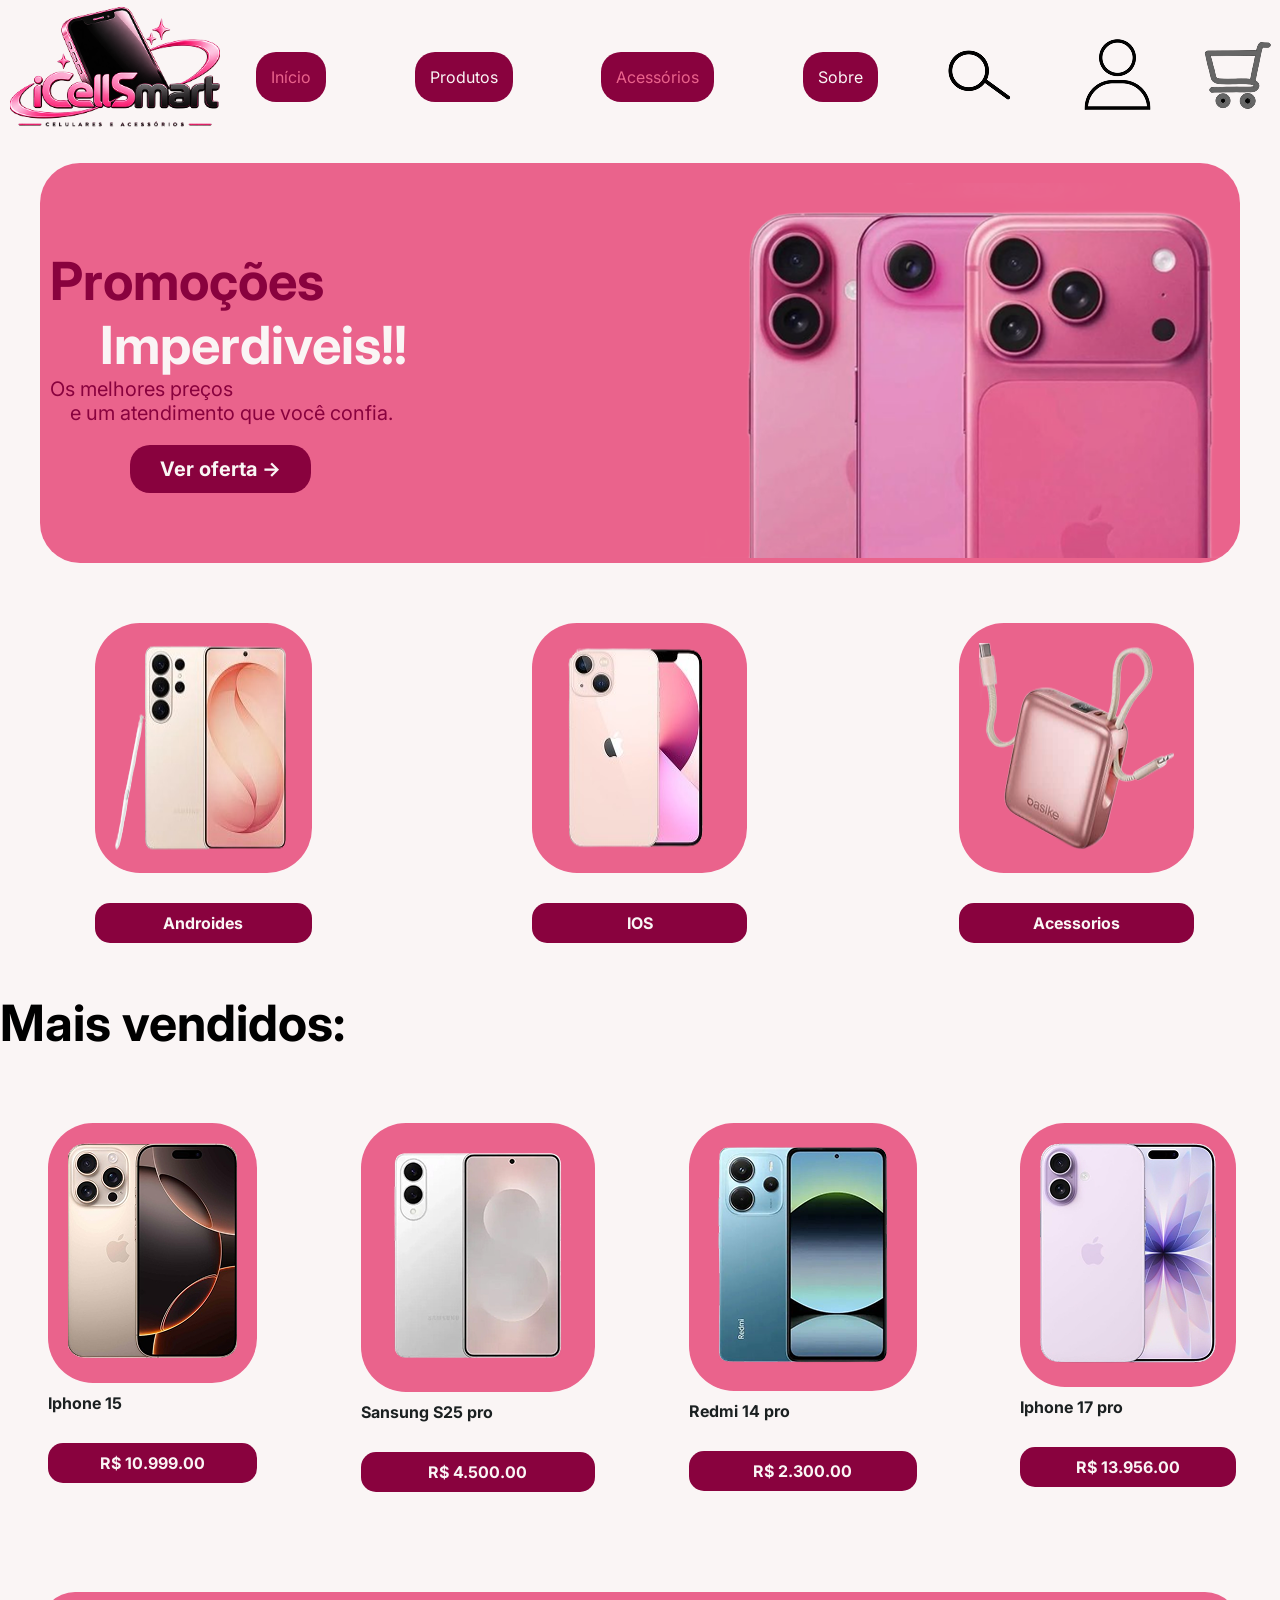
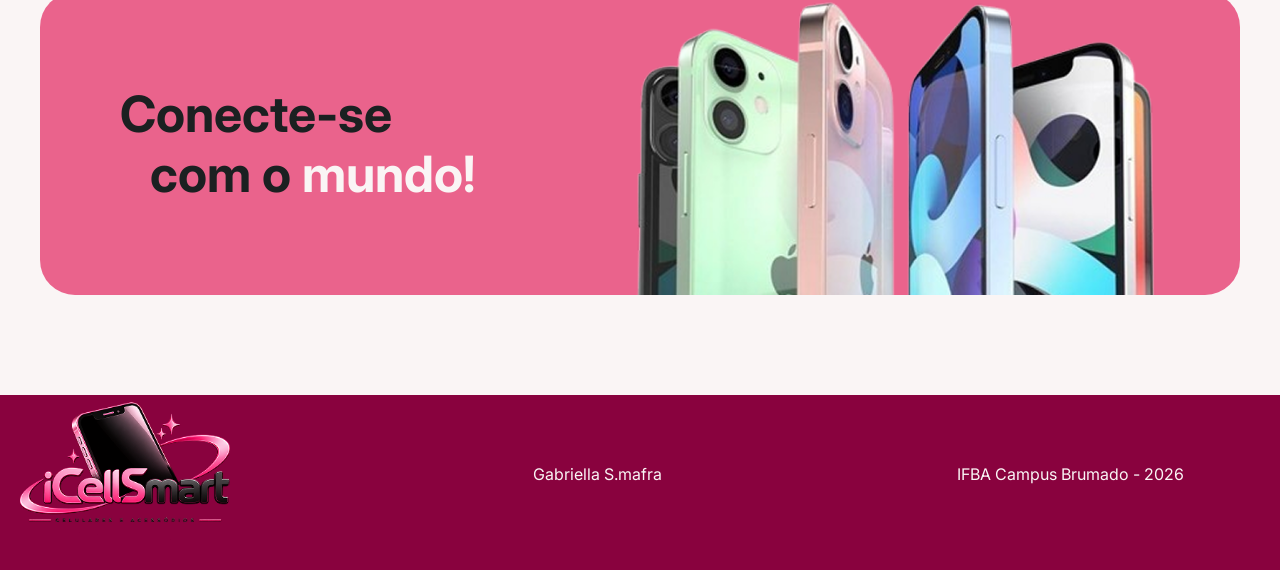
<file: index.html>
<!DOCTYPE html>
<html lang="pt-br">
<head>
    <meta charset="UTF-8">
    <title>iCellSmart</title>
    <link rel="stylesheet" href="estilo.css">
    <link rel="preconnect" href="https://fonts.googleapis.com">
<link rel="preconnect" href="https://fonts.gstatic.com" crossorigin>
<link href="https://fonts.googleapis.com/css2?family=Inter:ital,opsz,wght@0,14..32,100..900;1,14..32,100..900&display=swap" rel="stylesheet">
</head>
<body>
    <header id="menu">
        <div class="container grid-menu" >
            <a href="index.html"><img src="imagens/logo.png" alt="Logo iCellSmart" class="logo"></a>
        <nav>
            <ul class="botoes-menu">
                <li><a href="#inicio" class="botao-rosa">Início</a></li>
                <li><a href="produtos.html" class="botao-branco" >Produtos </a></li>
                <li><a href="#acessorios" class="botao-rosa" >Acessórios</a></li>
                <li><a href="sobre.html" class="botao-branco">Sobre </a></li>
            </ul>
            </nav>
            <nav class="icones">
                <a href="#barradepesquisa"><img src="imagens/lupa.png" alt="lupa de pesquisa"></a> 
                <a href="#perfi"><img src="imagens/perfil.png" alt="acesso ao perfil"></a>
                <a href="#compras"><img src="imagens/compras.png" alt="acesso as compras"></a>
            </nav>
                
               
        </div>
    </header>
    <main id="conteudo">
        <section id="propaganda">
            <div class="container banner">
           <div><a href="#" class="texto-propaganda"><h1>Promoções
            <br>
            <span class="texto-branco">Imperdiveis!!</span> </h1>
                <p>Os melhores preços</p>
                <p class="texto-propaganda2">e um atendimento que você confia.</p></a>

                 <a href="#" class="botao-oferta"> Ver oferta -></a>
                </div>
                <img src="imagens/iphones rosas.png" alt="conjunto de três iphones rosas"> 
            </div>
        </section>

        <section id="categorias">
            <div class="container">
                <div id="androides"  >
                  
                    <a href="#androides"> 
                        <div class="card-categoria"><img src="imagens/Sansung 1.png" alt="cellular da Sansung"></div> 
                   <p class="botoes">Androides</p></a>
            </div>
                <div id="IOS" >
                    <a href="#IOS">
                        <div class="card-categoria"><img src="imagens/Iphone 1.png" alt="cellular da apple"></div>
                    <p class="botoes">IOS</p> </a>
            </div>
                <div id="acessoriios" >
                    <a href="#acessorios">
                        <div class="card-categoria"><img src="imagens/acessorios.png" alt="Carregador"></div>
                    <p class="botoes"> Acessorios</p></a>
                </div>
            </div>
           
        </section>

        <section id="maisvendidos">
            <div class="container">
                <h3 class="texto-vendidos">Mais vendidos:</h3>
                <div class="produtos">
                    <article>
                      <div class="fundo-celulares">
                        <a href="#"><img src="imagens/iphone 15.png" alt="iphone 15"></a></div>
                        <a href="#"><h4>Iphone 15</h4></a>
                        <a href="#" class="botoes">R$ 10.999.00</a>
                    </article>
                     <article>
                      <div class="fundo-celulares">
                        <a href=""><img src="imagens/sansung S25.png" alt="Sansung S25"></a></div>
                       <a href="#"> <h4>Sansung S25 pro</h4></a>
                        <a href="#" class="botoes">R$ 4.500.00</a>
                    </article>
                     <article>
                        <div class="fundo-celulares">
                        <a href="#"><img src="imagens/Redmi 14 pro.png" alt="Redmi 14 pro"></a></div>
                        <a href="#"><h4>Redmi 14 pro</h4></a>
                        <a href="#" class="botoes">R$ 2.300.00</a>
                    </article>
                     <article>
                        <div class="fundo-celulares">
                        <a href=""><img src="imagens/Iphone17pro.png" alt="iphone 17 pro"></a></div>
                        <a href="#"><h4>Iphone 17 pro</h4></a>
                        <a href="#" class="botoes">R$ 13.956.00</a>
                    </article>
                </div>
            </div>

        </section>    
        <section id="mensagem">
            <div class="container-mensagem">
                <h1 class="mensagem"><strong>Conecte-se <br><div class="com-mundo"> com o <span class="textobranco">mundo!</span></div></strong></h1>
                <img src="imagens/iphones.png" alt="varios iphones">
            </div>
        </section>
    </main>
    <footer id="rodape">
        <div class="container rodape">
            <a href="index.html"><h1><img src="imagens/logo.png" alt="Logo iCellSmart" class="logo"></h1></a>
            
           <div class="link1"> 
            <a href="index.html">Gabriella S.mafra</a></div>

            <div class="link2"><a href="index.html" >IFBA Campus Brumado - 2026</a></div>
        </div>
    </footer>

</body>
</html>
</file>
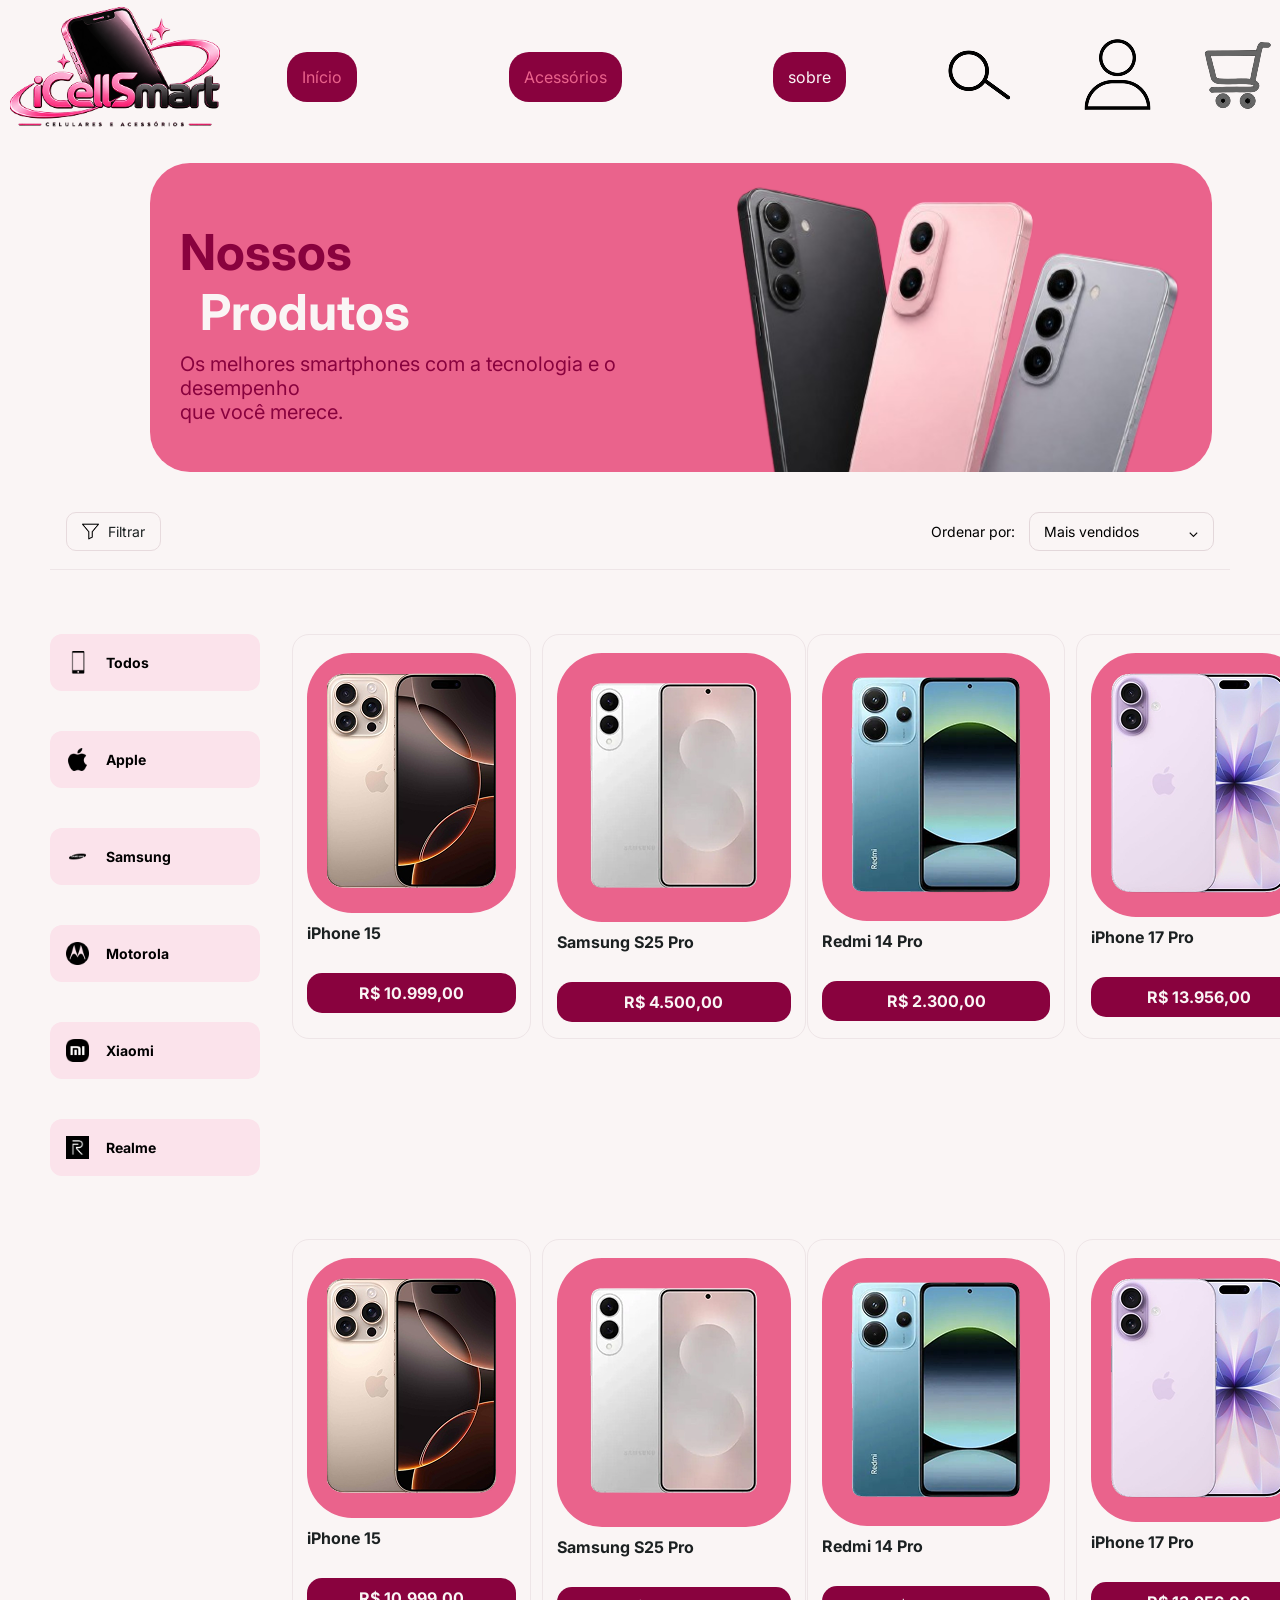
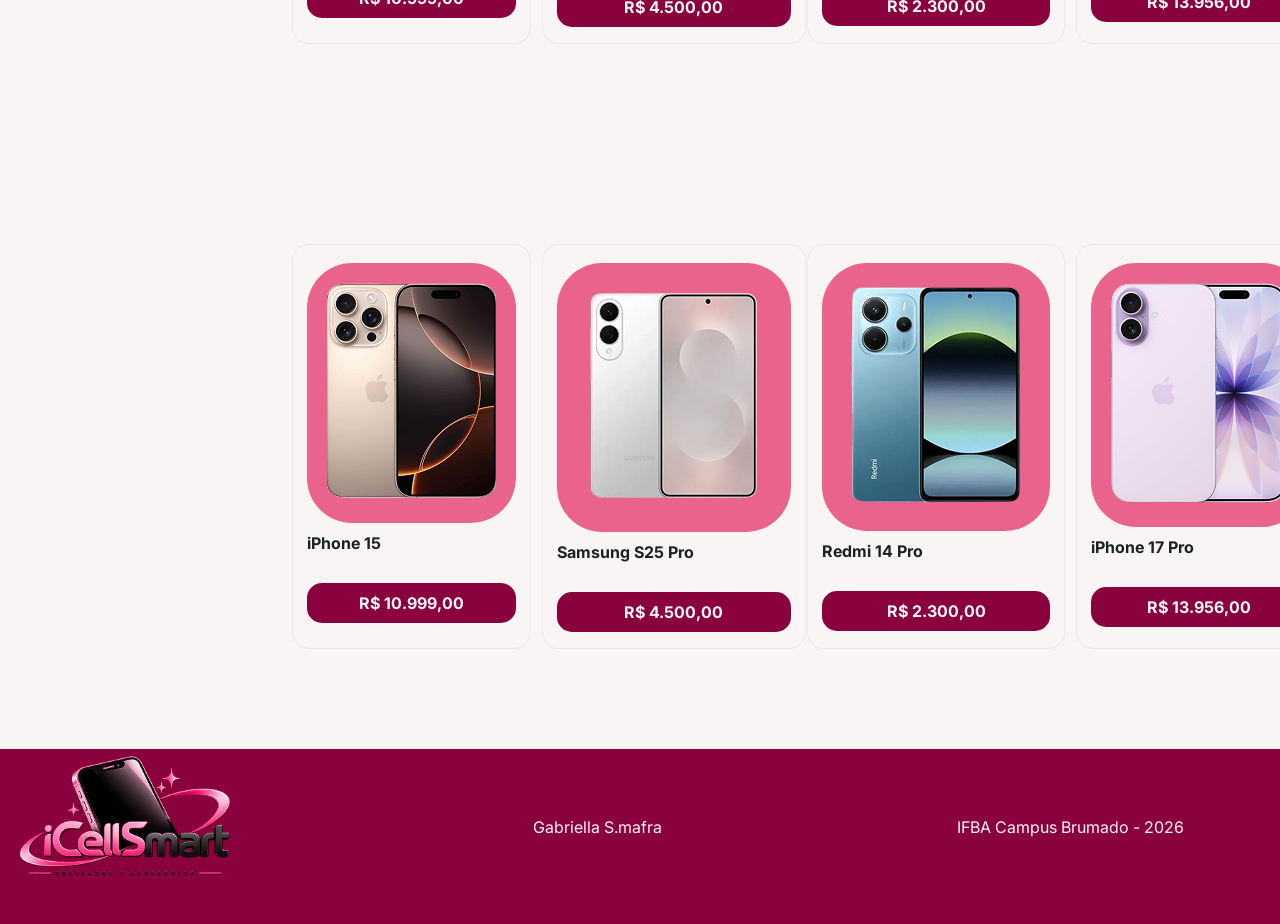
<file: produtos.html>
<!DOCTYPE html>
<html lang="pt-br">
    <head>
        <meta charset="UTF-8">
        <title>iCellSmart</title>
        <link rel="stylesheet" href="produtos.css">
        <link rel="preconnect" href="https://fonts.googleapis.com">
    <link rel="preconnect" href="https://fonts.gstatic.com" crossorigin>
    <link href="https://fonts.googleapis.com/css2?family=Inter:ital,opsz,wght@0,14..32,100..900;1,14..32,100..900&display=swap" rel="stylesheet">
    </head>
    <body>
          <header id="menu">
            <div class="container grid-menu" >
                <a href="index.html"><img src="imagens/logo.png" alt="Logo iCellSmart" class="logo"></a>
            <nav>
                <ul class="botoes-menu">
                    <li><a href="index.html" class="botao-rosa">Início</a></li>
                    <li><a href="#acessorios" class="botao-rosa" >Acessórios</a></li>
                    <li><a href="sobre.html" class="botao-branco" >sobre </a></li>
                     </ul>
                </nav>
                <nav class="icones">
                    <a href="#barradepesquisa"><img src="imagens/lupa.png" alt="lupa de pesquisa"></a> 
                    <a href="#perfi"><img src="imagens/perfil.png" alt="acesso ao perfil"></a>
                    <a href="#compras"><img src="imagens/compras.png" alt="acesso as compras"></a>
                </nav>
            </div>
        </header>
            <main id="conteudo">
            <section id="banner">
                <div class="container banner">
                    <div class="texto-banner">
                            <h1>
                                Nossos
                                <br>
                                <span class="texto-branco">Produtos</span>
                            </h1>
                            <p class="texto-banner2">
                               Os melhores smartphones com a tecnologia e o desempenho <br> que você merece.
                            </p>
                    </div>
                </div>
        
                <img src="imagens/celulares-banner.png"
                     alt="Conjunto de três iPhones rosas">
            </section>
            <section class="barra-filtros">
                <div class="botao-filtrar">
                       <img src="imagens/filtro-icones.png" alt="">
                          Filtrar
                </div>
                <div class="ordenar">
                    <span>Ordenar por:</span>
                 <div class="opcao">
                         Mais vendidos
                    <span>⌄</span>
                </div>
                 </div>
            </section>
            
            <section class="catalogo">
                <aside class="menu-marcas">
                    <ul>
                        <li class="selecionado"><img src="imagens/Icone-celular.png" alt="">Todos</li>
                        <li class="selecionado"><img src="imagens/apple-icones.png" alt="">Apple</li>
                        <li class="selecionado"><img src="imagens/sansung-icone.webp" alt="">Samsung</li>
                        <li class="selecionado"><img src="imagens/motorola-icones.webp" alt="">Motorola</li>
                        <li class="selecionado"><img src="imagens/Xiaomi-icones.png" alt="">Xiaomi</li>
                        <li class="selecionado"><img src="imagens/realme-icones.png" alt="">Realme</li>
                 </ul>
             </aside>
            <div class="produtos">
                <article class="produto">
                    <div class="fundo-celulares">
                        <a href="#">
                            <img src="imagens/iphone 15.png" alt="iPhone 15"></a></div>
                        <a href="#"><h4>iPhone 15</h4></a>
                        <a href="#" class="botoes">R$ 10.999,00</a>
                </article>
                <article class="produto">
                    <div class="fundo-celulares">
                        <a href="#">
                            <img src="imagens/sansung S25.png" alt="Samsung S25"></a></div>
                    <a href="#"><h4>Samsung S25 Pro</h4></a>
                    <a href="#" class="botoes">R$ 4.500,00</a>
                </article>
                <article class="produto">
                    <div class="fundo-celulares">
                        <a href="#">
                            <img src="imagens/Redmi 14 pro.png" alt="Redmi 14 Pro">
                        </a>
                    </div>
                    <a href="#"><h4>Redmi 14 Pro</h4></a>
                    <a href="#" class="botoes">R$ 2.300,00</a>
                </article>
                <article class="produto">
                    <div class="fundo-celulares">
                        <a href="#">
                            <img src="imagens/Iphone17pro.png" alt="iPhone 17 Pro">
                        </a>
                    </div>
                    <a href="#"><h4>iPhone 17 Pro</h4></a>
                    <a href="#" class="botoes">R$ 13.956,00</a>
                </article>
                 <article class="produto">
                    <div class="fundo-celulares">
                        <a href="#">
                            <img src="imagens/iphone 15.png" alt="iPhone 15"></a></div>
                        <a href="#"><h4>iPhone 15</h4></a>
                        <a href="#" class="botoes">R$ 10.999,00</a>
                </article>
                <article class="produto">
                    <div class="fundo-celulares">
                        <a href="#">
                            <img src="imagens/sansung S25.png" alt="Samsung S25"></a></div>
                    <a href="#"><h4>Samsung S25 Pro</h4></a>
                    <a href="#" class="botoes">R$ 4.500,00</a>
                </article>
                <article class="produto">
                    <div class="fundo-celulares">
                        <a href="#">
                            <img src="imagens/Redmi 14 pro.png" alt="Redmi 14 Pro">
                        </a>
                    </div>
                    <a href="#"><h4>Redmi 14 Pro</h4></a>
                    <a href="#" class="botoes">R$ 2.300,00</a>
                </article>
                <article class="produto">
                    <div class="fundo-celulares">
                        <a href="#">
                            <img src="imagens/Iphone17pro.png" alt="iPhone 17 Pro">
                        </a>
                    </div>
                    <a href="#"><h4>iPhone 17 Pro</h4></a>
                    <a href="#" class="botoes">R$ 13.956,00</a>
                </article>
 <article class="produto">
                    <div class="fundo-celulares">
                        <a href="#">
                            <img src="imagens/iphone 15.png" alt="iPhone 15"></a></div>
                        <a href="#"><h4>iPhone 15</h4></a>
                        <a href="#" class="botoes">R$ 10.999,00</a>
                </article>
                <article class="produto">
                    <div class="fundo-celulares">
                        <a href="#">
                            <img src="imagens/sansung S25.png" alt="Samsung S25"></a></div>
                    <a href="#"><h4>Samsung S25 Pro</h4></a>
                    <a href="#" class="botoes">R$ 4.500,00</a>
                </article>
                <article class="produto">
                    <div class="fundo-celulares">
                        <a href="#">
                            <img src="imagens/Redmi 14 pro.png" alt="Redmi 14 Pro">
                        </a>
                    </div>
                    <a href="#"><h4>Redmi 14 Pro</h4></a>
                    <a href="#" class="botoes">R$ 2.300,00</a>
                </article>
                <article class="produto">
                    <div class="fundo-celulares">
                        <a href="#">
                            <img src="imagens/Iphone17pro.png" alt="iPhone 17 Pro">
                        </a>
                    </div>
                    <a href="#"><h4>iPhone 17 Pro</h4></a>
                    <a href="#" class="botoes">R$ 13.956,00</a>
                </article>


            </div>

            </section>
        </main>
        <footer id="rodape">
            <div class="container rodape">
                <a href="index.html"><h1><img src="imagens/logo.png" alt="Logo iCellSmart" class="logo"></h1></a>
                
               <div class="link1"> 
                <a href="index.html">Gabriella S.mafra</a></div>
    
                <div class="link2"><a href="index.html" >IFBA Campus Brumado - 2026</a></div>
            </div>
        </footer>

</body>
</html>
</file>
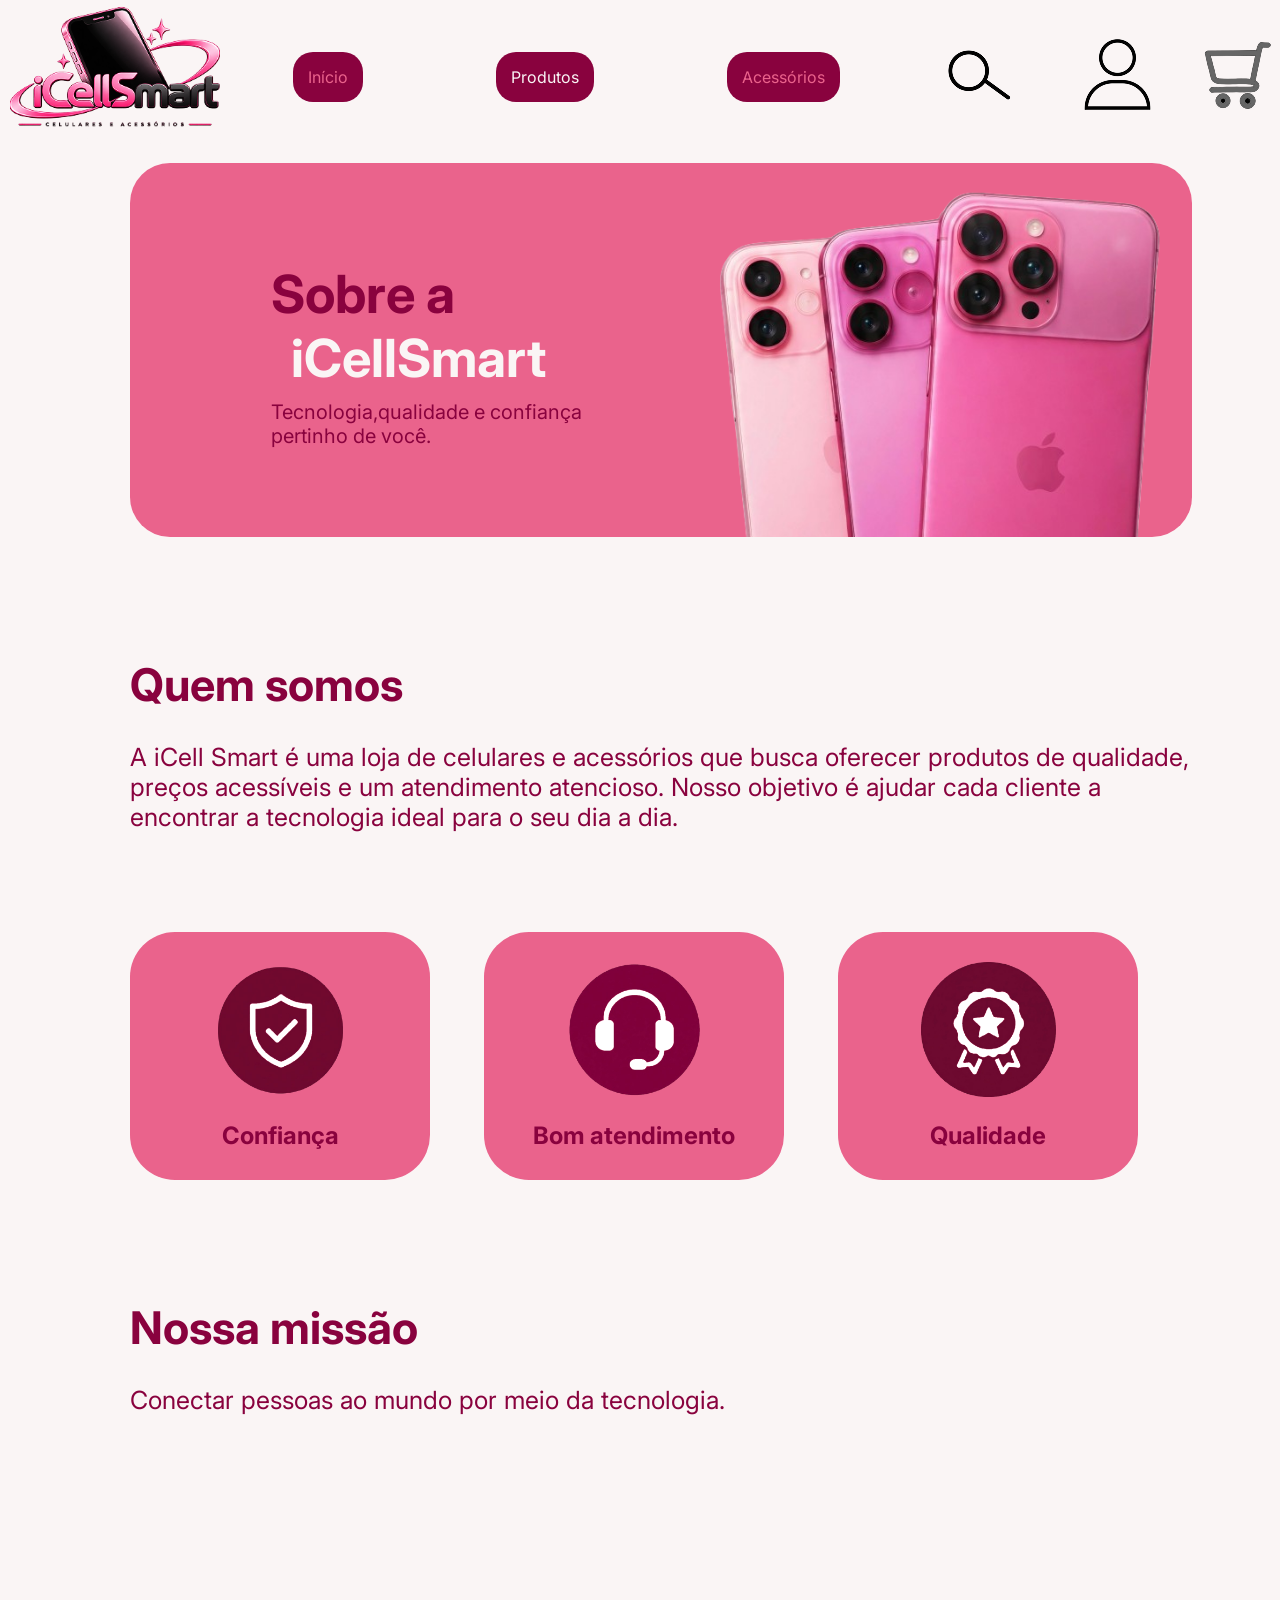
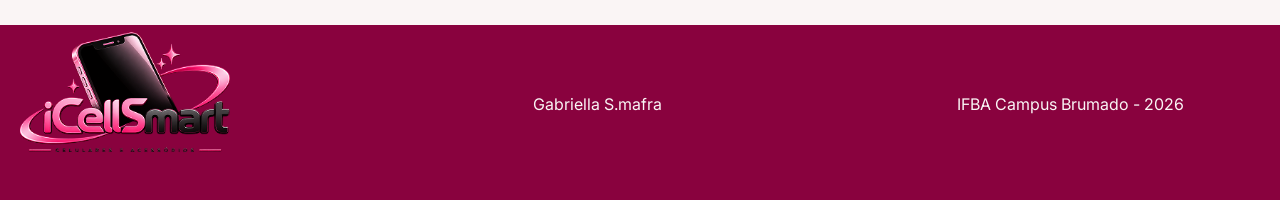
<file: sobre.html>
<!DOCTYPE html>
<html lang="pt-br">
<head>
    <link rel="stylesheet" href="sobre.css">
    <link rel="preconnect" href="https://fonts.googleapis.com">
    <link rel="preconnect" href="https://fonts.gstatic.com" crossorigin>
    <link href="https://fonts.googleapis.com/css2?family=Inter:ital,opsz,wght@0,14..32,100..900;1,14..32,100..900&display=swap" rel="stylesheet">
    <meta charset="UTF-8">
    <title>Document</title>
</head>
<body>
    <header id="menu">
        <div class="container grid-menu" >
            <a href="index.html"><img src="imagens/logo.png" alt="Logo iCellSmart" class="logo"></a>
        <nav>
            <ul class="botoes-menu">
                <li><a href="index.html" class="botao-rosa">Início</a></li>
                <li><a href="produtos.html" class="botao-branco" >Produtos </a></li>
                <li><a href="#acessorios" class="botao-rosa" >Acessórios</a></li>
                 </ul>
            </nav>
            <nav class="icones">
                <a href="#barradepesquisa"><img src="imagens/lupa.png" alt="lupa de pesquisa"></a> 
                <a href="#perfi"><img src="imagens/perfil.png" alt="acesso ao perfil"></a>
                <a href="#compras"><img src="imagens/compras.png" alt="acesso as compras"></a>
            </nav>
        </div>
    </header>
    <main id="conteudo">
        <section id="banner">
            <div class="container banner">
                <div class="texto-banner">
                        <h1>
                            Sobre a
                            <br>
                            <span class="texto-branco">iCellSmart</span>
                        </h1>
                        <p class="texto-banner2">
                           Tecnologia,qualidade e confiança <br> pertinho de você.
                        </p>
                </div>
            </div>
    
            <img src="imagens/iphonessobre-removebg-preview.png"
                 alt="Conjunto de três iPhones rosas">
        </section>
        <section id="quemsomos">
            <div class="container">
            <div class="produtos">  
                <h3 class="textos-sobre"><strong>Quem somos</strong> </h3>
            
            <div class="descricao">  <p>A iCell Smart é uma loja de celulares e acessórios    que busca oferecer produtos de qualidade, preços acessíveis e um atendimento atencioso. Nosso objetivo é ajudar cada cliente a encontrar a tecnologia ideal para o seu dia a dia.</p></div>    
           <div class="icones1">
                <div class="fundo-celulares"><img src="imagens/confianca.png" alt=""> 
                    <h2>Confiança</h2></div>
                <div class="fundo-celulares"><img src="imagens/bomatendimento.png" alt="">
                    <h2> Bom atendimento</h2></div>
                <div class="fundo-celulares"><img src="imagens/qualidade.png" alt="">
                    <h2>Qualidade</h2></div>
        </div>
           </div>
            </div>
        </section>   
        <section id="nossamissao">
            <div class="container">
                <div class="produtos">  
                <h3 class="textos-sobre"><strong>Nossa missão</strong></h3>
                <div class="descricao"><p>Conectar pessoas ao mundo por meio da tecnologia.</p></div>
                </div>
            </div>
        </section>
   </main>
    <footer id="rodape">
        <div class="container rodape">
            <a href="index.html"><h1><img src="imagens/logo.png" alt="Logo iCellSmart" class="logo"></h1></a>
            
           <div class="link1"> 
            <a href="index.html">Gabriella S.mafra</a></div>

            <div class="link2"><a href="index.html" >IFBA Campus Brumado - 2026</a></div>
        </div>
    </footer>

</body>
</html>
</file>
<file: estilo.css>
*{
    margin:0;
     padding:0;
    box-sizing: border-box;
}
:root{
    --Branco:#FAF5F5;
    --Preto:#1b2021;
    --RosaEscuro:#ea638c;
    --Vinho:#89023e;
    --Preto:#1b2021;
    --fonte-geral: "Inter" , sans-serif; 
}
body{
    font-family: var(--fonte-geral);
    background-color:var(--Branco);
}
.container{
    max-width:1374px;
    margin:0 auto;
}
.logo{
    width: 210px;
    margin-left: 10px;
}
.grid-menu{
     display: grid;
     grid-template-columns: 1fr 3fr 1fr ;
     align-items: center;

}
nav > ul{
    display: flex;
    list-style: none;
    justify-content: space-around;
    align-items: center;
    height: 100%; 
    gap: 30px;
}
#menu .botoes-menu a{ 

    font-size: 1rem;
    font-family: var(--fonte-geral);
    border-radius: 20px;
    padding: 15px;
    text-decoration: none;
}
.botao-rosa{
    background-color:var(--Vinho);
    color:var(--RosaEscuro);
}
.botao-branco{
    background-color: var(--Vinho);
    color: var(--Branco);
}
.botao-rosa:hover{
    color: var(--Branco);
}
.botao-branco:hover{
    color: var(--RosaEscuro);
}
.icones{
    display: flex;
    justify-content: flex-end;
    align-items: center;
    gap: 15px;
}
#propaganda{
    border-radius: 40px;
    height: 25rem;
    max-width: 75rem;
    background-color:var(--RosaEscuro);
    margin: 10px auto 20px;
    padding: 20px 10px;
    font-family: var(--fonte-geral);

}
.texto-propaganda{
    color: var(--Vinho);
    font-family: var(--fonte-geral);
    font-size: 35px;
    text-decoration: none;
}
.texto-branco{
    margin-left: 50px;
    color: var(--Branco);
}
.texto-propaganda p{
    font-size: 20px;
    margin-right: 20px;
}
.texto-propaganda2{
    margin-left: 20px;
    font-size: 20px;
}
.banner{
    display: grid;
    grid-template-columns: 2fr 1fr;
    align-items: center;
    gap: 20px;

}
.banner img{
    min-width: 100%;
    width: 35rem;
}
.botao-oferta{
    display: inline-block;
    background-color: var(--Vinho);
    color: var(--Branco);
    padding: 12px 30px;
    border-radius: 20px;
    text-decoration: none;
    font-weight: bold;
    font-family: var(--fonte-geral);
    margin-top: 20px;
    margin-left: 80px;
    font-size: 20px;
}

#categorias .container{
    display: grid;
    grid-template-columns: 1fr 1fr 1fr;
    gap: 30px;

}
#categorias .container >div{
    display: grid;
    grid-template-columns: 1fr ;
    gap: 20px;
    justify-items: center;

}
.card-categoria{
    margin-top: 40px;
     background-color: var(--RosaEscuro);
    border-radius: 45px;
    padding: 20px;
    width: 100%;
    display: flex;
    min-height: 250px;
}
.card-iphone{
         background-color: var(--RosaEscuro);
    border-radius: 45px;
    padding:20px;
    width: 100%;
      max-height:8rem;
}
.card-categoria img{
    min-width: 100%;
      max-height:17rem;

}
#categorias p{

    display: flex;
    align-items: center;
    gap:20px;
    background-color: var(--Vinho);
    color: var(--Branco);
    padding: 10px 25px;
    border-radius: 15px;
    font-size: 1rem;
    font-weight: bold;
    margin-top: 30px;
    font-family: var(--fonte-geral);
}
#categorias a{
    text-decoration: none;
}
#categorias p:hover{
    color:var(--RosaEscuro);
}


h3{
    display: flex;
    height:90px;
    width: 1000px;
}


.texto-vendidos{
    margin-top: 50px;
    font-size: 50px;
}

.produtos{
    display: grid;
    grid-template-columns: 1fr 1fr 1fr 1fr;
    gap: 20px;
    justify-items: center;
    margin-top: 40px;
}
.fundo-celulares{
     background-color: var(--RosaEscuro);
    border-radius: 45px;
    padding: 20px;
    width: 100%;
    display: flex;
    justify-content: center;
    align-items: center;
}
.fundo-celulares img{
    max-height: 17rem;
    
}

h4{
    margin-top: 10px;
    font-family: var(--fonte-geral);
}
article a{
    text-decoration: none;
    color: var(--Preto);

}
.botoes{
    text-decoration: none;
    display: flex;
    flex-direction: column;
    align-items: center;
    gap:20px;
    background-color: var(--Vinho);
    color: var(--Branco);
    padding: 10px 25px;
    border-radius: 15px;
    font-size: 1rem;
    font-weight: bold;
    margin-top: 30px;
    font-family: var(--fonte-geral);
}

.botoes:hover{
    color: var(--RosaEscuro);
}
#mensagem{
    display: grid;
    justify-content: center;
    margin-top: 100px;
}
.container-mensagem{
    background-color: var(--RosaEscuro);
    max-width: 75rem;
    height: 303px;
    display: grid;
    grid-template-columns: 2fr 1fr;
    align-items: center;
    border-radius: 35px;
}

 .mensagem{
    color: var(--Preto);
    font-size: 3rem;
    padding: 80px;
    font-size: 50px;
}
.container-mensagem img{
height: 303px;
}
.textobranco{
    color: var(--Branco);
}
.com-mundo{
  margin-left: 30px;
}



#rodape{
    background-color: var(--Vinho);
    margin-top: 100px;
    min-height: 175px;
    max-width: 1600px;
    align-items: center;
}
.rodape{
    display: grid;
    grid-template-columns: repeat(3,1fr);
    align-items:center;
    justify-content: center;
    margin-left: 10px;
}
.link1 a{
    font-family: var(--fonte-geral);
    text-decoration: none;
    color: var(--Branco);
    margin-left: 100px;
}
.link2 a{
    font-family: var(--fonte-geral);
    text-decoration: none;
    color: var(--Branco);
    margin-left: 100px;
}
</file>
<file: produtos.css>
*{
    margin:0;
     padding:0;
    box-sizing: border-box;
}
:root{
    --Branco:#FAF5F5;
    --Preto:#1b2021;
    --RosaEscuro:#ea638c;
    --Vinho:#89023e;
    --Preto:#1b2021;
    --fonte-geral: "Inter" , sans-serif; 
}
body{
    font-family: var(--fonte-geral);
    background-color:var(--Branco);
}
.container{
    max-width:1374px;
    margin:0 auto;
}
.logo{
    width: 210px;
    margin-left: 10px;
}
.grid-menu{
     display: grid;
     grid-template-columns: 1fr 3fr 1fr ;
     align-items: center;

}
nav > ul{
    display: flex;
    list-style: none;
    justify-content: space-around;
    align-items: center;
    height: 100%; 
    gap: 30px;
}
#menu .botoes-menu a{ 

    font-size: 1rem;
    font-family: var(--fonte-geral);
    border-radius: 20px;
    padding: 15px;
    text-decoration: none;
}
.botao-rosa{
    background-color:var(--Vinho);
    color:var(--RosaEscuro);
}
.botao-branco{
    background-color: var(--Vinho);
    color: var(--Branco);
}
.botao-rosa:hover{
    color: var(--Branco);
}
.botao-branco:hover{
    color: var(--RosaEscuro);
}
.icones{
    display: flex;
    justify-content: flex-end;
    align-items: center;
    gap: 15px;
}

#conteudo {
    max-width: 75rem;
    margin: 10px auto 20px;
    padding: 0 10px;
}

#banner {
    display: grid;
    grid-template-columns: 2fr 1fr;
    align-items: center;
    gap: 20px;
    width: 90%;
    min-height: 100%;
    padding: 20px 30px 0px;
    background-color: var(--RosaEscuro);
    border-radius: 40px;
    font-family: var(--fonte-geral);
    margin-left: 100px;
}
.container.banner {
    min-width: 0;
    
}

.texto-banner{
    color: var(--Vinho);
    font-size: 33px;
}

.texto-branco {
    margin-left: 20px;
    color: var(--Branco);
}

.texto-banner p {
    font-size: 20px;
    margin: 10px 0;
}

#banner img {
    width: 450px;
}

.barra-filtros {
    min-height: 76px;
    margin: 22px 0 24px;
    padding: 10px 16px;
    display: flex;
    align-items: center;
    gap: 14px;
    border-bottom: 1px solid #eee5e7;
}
.botao-filtrar {
    display: flex;
    align-items: center;
    gap: 9px;
    padding: 10px 15px;
    border: 1px solid #e7dadd;
    border-radius: 10px;
    color: #1b2021;
    font-size: 14px;
}
.botao-filtrar img { width: 17px; height: 17px; object-fit: contain; }


.ordenar {
    display: flex;
    align-items: center;
    gap: 14px;
    margin-left: auto;
    font-size: 14px;
}

.opcao {
    min-width: 185px;
    padding: 10px 14px;
    border: 1px solid #e3d7da;
    border-radius: 10px;
    display: flex;
    justify-content: space-between;
    align-items: center;
}

.catalogo {
    display: grid;
    grid-template-columns: 210px 1fr;
    gap: 120px;
    align-items: start;
}

.menu-marcas ul {
     list-style: none;
}
.menu-marcas li {
    min-height: 57px;
    display: flex;
    align-items: center;
    gap: 17px;
    padding: 10px 16px;
    font-size: 14px;
    border-radius: 12px;
}
.menu-marcas li img {
    width: 23px;
    height: 23px;
    object-fit: contain;
}
.menu-marcas li.selecionado {
    color: var(--rosa);
    background: #fbe3eb;
    font-weight: 700;
    margin-top: 40px;
}
.marca-texto {
    width: 23px;
    height: 23px;
    display: inline-flex;
    justify-content: center;
    align-items: center;
    border: 1px solid #555;
    font-size: 12px;
    font-weight: 700;
}

.produtos{
    display: grid;
    grid-template-columns: 1fr 1fr 1fr 1fr;
    gap: 200px;
    justify-items: center;
    margin-top: 40px;
}
.produto {
    min-width: 0;
    min-height: 390px;
    padding: 18px 14px 16px;
    border: 1px solid #eee5e7;
    border-radius: 17px;
    display: flex;
    flex-direction: column;

}
.fundo-celulares{
     background-color: var(--RosaEscuro);
    border-radius: 45px;
    padding: 20px;
    width: 100%;
    display: flex;
    justify-content: center;
    align-items: center;
}
.fundo-celulares img{
    max-height: 17rem;
}

h4 {
    margin-top: 10px;
    font-family: var(--fonte-geral);
    
}
article a{
    text-decoration: none;
    color: var(--Preto);
    text-align: left;
}
.botoes{
    text-decoration: none;
    display: flex;
    flex-direction: column;
    align-items: center;
    gap:20px;
    background-color: var(--Vinho);
    color: var(--Branco);
    padding: 10px 25px;
    border-radius: 15px;
    font-size: 1rem;
    font-weight: bold;
    margin-top: 30px;
    font-family: var(--fonte-geral);
}

.botoes:hover{
    color: var(--RosaEscuro);
}

#rodape{
    background-color: var(--Vinho);
    margin-top: 100px;
    min-height: 175px;
    max-width: 1600px;
    align-items: center;
}
.rodape{
    display: grid;
    grid-template-columns: repeat(3,1fr);
    align-items:center;
    justify-content: center;
    margin-left: 10px;
}
.link1 a{
    font-family: var(--fonte-geral);
    text-decoration: none;
    color: var(--Branco);
    margin-left: 100px;
}
.link2 a{
    font-family: var(--fonte-geral);
    text-decoration: none;
    color: var(--Branco);
    margin-left: 100px;
}
</file>
<file: sobre.css>
*{
    margin:0;
     padding:0;
    box-sizing: border-box;
}
:root{
    --Branco:#FAF5F5;
    --Preto:#1b2021;
    --RosaEscuro:#ea638c;
    --Vinho:#89023e;
    --Preto:#1b2021;
    --fonte-geral: "Inter" , sans-serif; 
}
body{
    font-family: var(--fonte-geral);
    background-color: var(--Branco);
}
.container{
    max-width:1374px;
    margin:0 auto;
    justify-content: center;
}
.logo{
    width: 210px;
    margin-left: 10px;
}
.grid-menu{
     display: grid;
     grid-template-columns: 1fr 3fr 1fr ;
     align-items: center;
}
nav > ul{
    display: flex;
    list-style: none;
    justify-content: space-around;
    align-items: center;
    height: 100%; 
}
#menu .botoes-menu a{ 

    font-size: 1rem;
    font-family: var(--fonte-geral);
    border-radius: 20px;
    padding: 15px;
    text-decoration: none;
}
.botao-rosa{
    background-color:var(--Vinho);
    color:var(--RosaEscuro);
}
.botao-branco{
    background-color: var(--Vinho);
    color: var(--Branco);
}
.botao-rosa:hover{
    color: var(--Branco);
}
.botao-branco:hover{
    color: var(--RosaEscuro);
}
.icones{
    display: flex;
    justify-content: flex-end;
    align-items: center;
    gap: 15px;
}





#conteudo {
    max-width: 75rem;
    margin: 10px auto 20px;
    padding: 0 10px;
}

#banner {
    display: grid;
    grid-template-columns: 2fr 1fr;
    align-items: center;
    gap: 20px;
    width: 90%;
    min-height: 100%;
    padding: 20px 30px 0px;
    background-color: var(--RosaEscuro);
    border-radius: 40px;
    font-family: var(--fonte-geral);
    margin-left: 80px;
}
.container.banner {
    min-width: 0;
    
}

.texto-banner{
    color: var(--Vinho);
    font-size: 35px;
}

.texto-branco {
    margin-left: 20px;
    color: var(--Branco);
}

.texto-banner p {
    font-size: 20px;
    margin: 10px 0;
}

#banner img {
    width: 450px;
}





.textos-sobre{
    margin-top: 50px;
    font-size: 45px;
    font-family: var(--fonte-geral);
    color: var(--Vinho);
}
.descricao{
     color: var(--Vinho);
    font-family: var(--fonte-geral);
    font-size: 25px;
    margin: 10px 0;
}
.produtos{
    display: flex;
    flex-direction: column;
    gap: 20px;
    justify-items: center;
    margin-top: 70px;
    width: 90%;
    margin-left: 80px;
}
.fundo-celulares{
     background-color: var(--RosaEscuro);
    border-radius: 45px;
    padding: 30px 0px;
    width: 100%;
    max-width: 300px;
    margin-top: 70px;
}
.icones1{
    display: grid;
    grid-template-columns: repeat(3, 1fr);
    text-align: center;
}
.icones1 img{
    max-height: 135px;
    max-width: 100%;
}
.icones1 h2{
    margin-top: 20px;
    color: var(--Vinho);
    font-family: var(--fonte-geral);
}
#nossamissao{
    margin-bottom: 200px;
}


#rodape{
    background-color: var(--Vinho);
    margin-top: 100px;
    min-height: 175px;
    max-width: 1600px;
    align-items: center;
}
.rodape{
    display: grid;
    grid-template-columns: repeat(3,1fr);
    align-items:center;
    justify-content: center;
    margin-left: 10px;
}
.link1 a{
    font-family: var(--fonte-geral);
    text-decoration: none;
    color: var(--Branco);
    margin-left: 100px;
}
.link2 a{
    font-family: var(--fonte-geral);
    text-decoration: none;
    color: var(--Branco);
    margin-left: 100px;
}
</file>
